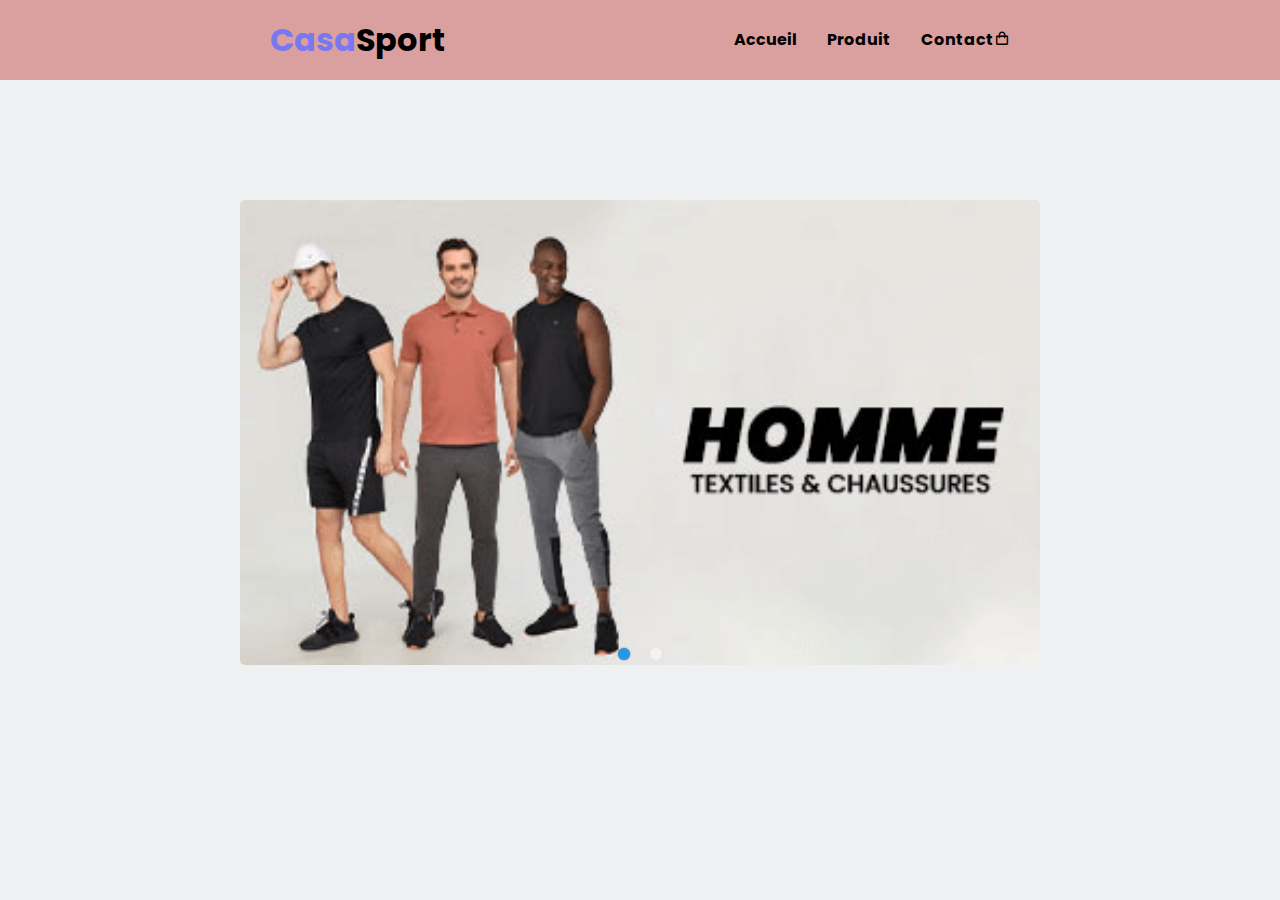
<file: index.html>
<!DOCTYPE html>
<html lang="en">
<head>
    <meta charset="UTF-8">
    <meta http-equiv="X-UA-Compatible" content="IE=edge">
    <meta name="viewport" content="width=device-width, initial-scale=1.0">
    <link rel="stylesheet" href="style.css">
    <link rel="preconnect" href="https://fonts.google.com">
    <link rel="preconnect" href="https://fonts.googleapis.com">
    <link rel="preconnect" href="https://fonts.gstatic.com" crossorigin>
    <link href="https://fonts.googleapis.com/css2?family=Kaisei+Tokumin:wght@400;500;700&family=Poppins:ital,wght@0,100;0,200;0,400;1,100;1,400&family=Roboto:ital,wght@0,300;0,400;0,500;0,700;1,500&display=swap" rel="stylesheet">
    <link href='https://unpkg.com/boxicons@2.1.4/css/boxicons.min.css' rel='stylesheet'>
    <title>casa sport</title>
</head>
<body class="mainBody">
    <header>
        <a href="index.html" class="logo"><span>Casa</span>Sport</a>
        
        <ul class="navbar">
            <li><a href="index.html">Accueil</a></li>
            <li><a href="produit.html">Produit</a></li>
            <li><a href="contact.html">Contact</a></li>
            <li><i class='bx bx-shopping-bag' id="cart-icon"></i></li>
            <div class="cart">
                <h2 class="cart-title">Your Cart</h2>
                <div class="cart-content">
                    <!--<div class="cart-box">
                        <img src="IMAGES/produit04.webp" alt="" class="cart-img">
                                                
                        <div class="detail-box">
                        
                            <div class="cart-product-title">Shirt</div>
                            <div class="cart-price">$35.05</div>
                            <input type="number" value="1" class="cart-quantity">
                        </div>
                        <i class='bx bxs-trash-alt cart-remove'></i>
                         </div>-->
                </div>
                    <div class="total">
                        <div class="total-title">Total</div>
                        <div class="total-price">0</div>
                    </div>
                    <button type="button" class="btn-buy">Buy Now</button>
                    <i class='bx bx-x' id="close-cart"></i>
                    
            </div>
        </ul>
    </header>
    <!--<section class="bannier" id="bannier">
        <div class="contenu">
            <h2>New Collection!</h2>
            <a href="#" class="btn01">Discover Now</a>
            <a href="#" class="btn02">How We Can Help?</a>
        </div>
    </section>-->
    <div class="img-slider">
        <div class="slide active">
          <img src="IMAGES/slide-02.png" alt="">
          
        </div>
        <div class="slide">
          <img src="IMAGES/slide-01.png" alt="">
          
        </div>
        
        
        <div class="navigation">
          <div class="btn active"></div>
          <div class="btn"></div>
          
        </div>
      </div>
  
      <script type="text/javascript">
      var slides = document.querySelectorAll('.slide');
      var btns = document.querySelectorAll('.btn');
      let currentSlide = 1;
  
      // Javascript for image slider manual navigation
      var manualNav = function(manual){
        slides.forEach((slide) => {
          slide.classList.remove('active');
  
          btns.forEach((btn) => {
            btn.classList.remove('active');
          });
        });
  
        slides[manual].classList.add('active');
        btns[manual].classList.add('active');
      }
  
      btns.forEach((btn, i) => {
        btn.addEventListener("click", () => {
          manualNav(i);
          currentSlide = i;
        });
      });
  
      // Javascript for image slider autoplay navigation
      var repeat = function(activeClass){
        let active = document.getElementsByClassName('active');
        let i = 1;
  
        var repeater = () => {
          setTimeout(function(){
            [...active].forEach((activeSlide) => {
              activeSlide.classList.remove('active');
            });
  
          slides[i].classList.add('active');
          btns[i].classList.add('active');
          i++;
  
          if(slides.length == i){
            i = 0;
          }
          if(i >= slides.length){
            return;
          }
          repeater();
        }, 10000);
        }
        repeater();
      }
      repeat();
      </script>
    <script src="main.js"></script>
   
        
</body>
</html>
</file>
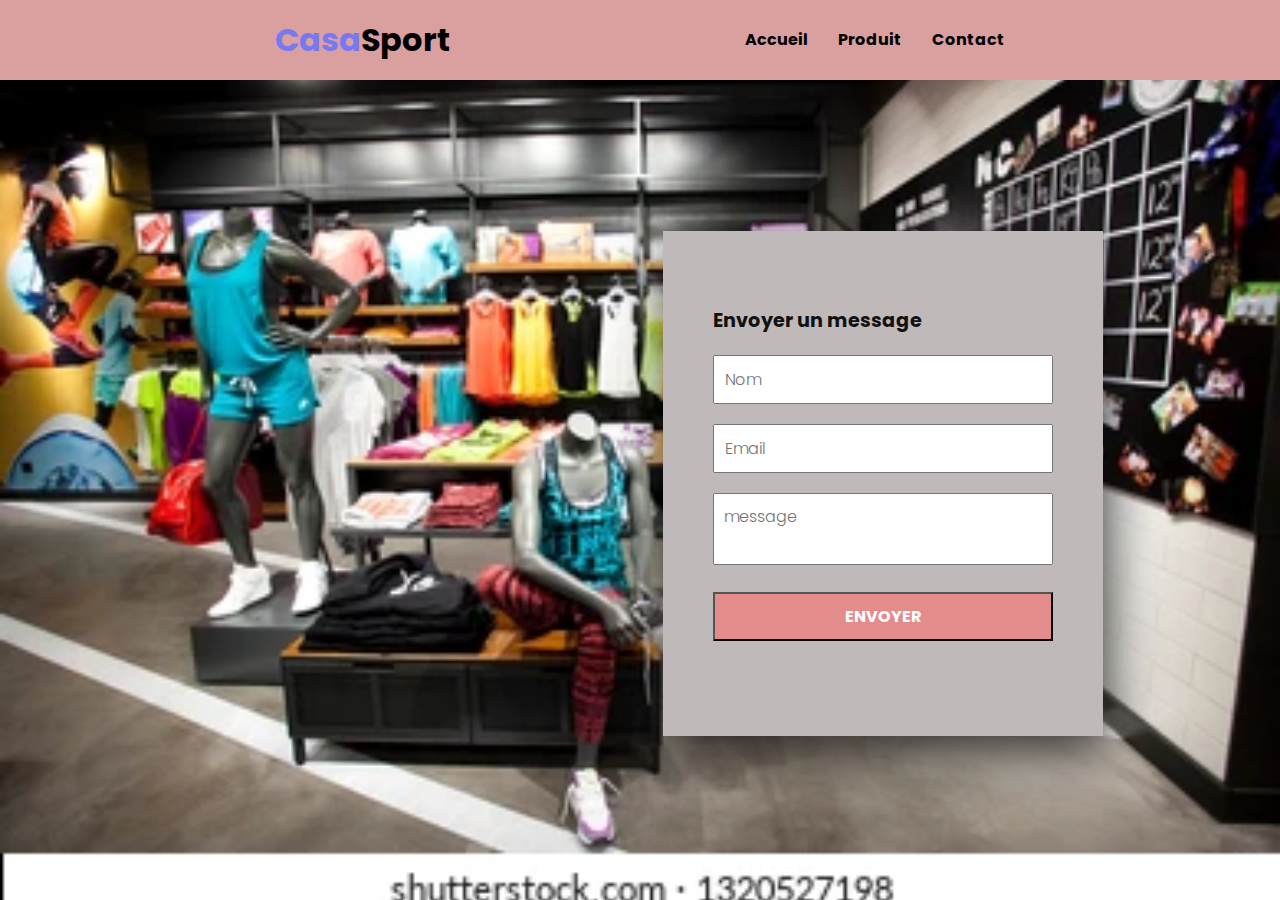
<file: contact.html>
<!DOCTYPE html>
<html lang="en">
<head>
    <meta charset="UTF-8">
    <meta http-equiv="X-UA-Compatible" content="IE=edge">
    <meta name="viewport" content="width=device-width, initial-scale=1.0">
    <link rel="stylesheet" href="style.css">
    <link rel="preconnect" href="https://fonts.google.com">
    <link rel="preconnect" href="https://fonts.googleapis.com">
    <link rel="preconnect" href="https://fonts.gstatic.com" crossorigin>
    <link href="https://fonts.googleapis.com/css2?family=Kaisei+Tokumin:wght@400;500;700&family=Poppins:ital,wght@0,100;0,200;0,400;1,100;1,400&family=Roboto:ital,wght@0,300;0,400;0,500;0,700;1,500&display=swap" rel="stylesheet">
    <link href='https://unpkg.com/boxicons@2.1.4/css/boxicons.min.css' rel='stylesheet'>
    <title>casa sport</title>
</head>
<body>
    <header>
        <a href="index.html" class="logo"><span>Casa</span>Sport</a>
        <ul class="navbar">
            <li><a href="index.html">Accueil</a></li>
            <li><a href="produit.html">Produit</a></li>
            <li><a href="contact.html">Contact</a></li>

        </ul>
    </header>
    <section class="contact" id="contact">
        <div class="contactform">
            <form id="form" action="/">
            <h2>Envoyer un message</h2>
            <div class="inputboite">
                <input type="text" placeholder="Nom" required>
                <div class="error"></div>
            </div>
            <div class="inputboite">
                <input type="email" placeholder="Email" required>
                <div class="error"></div>
            </div>
            <div class="inputboite">
                <textarea placeholder="message" required></textarea>
                <div class="error"></div>
            </div>
            <div class="inputboite">
                <input type="submit" value="envoyer">
            </div>
        </div>
    </section>    
</body>
</html>
</file>
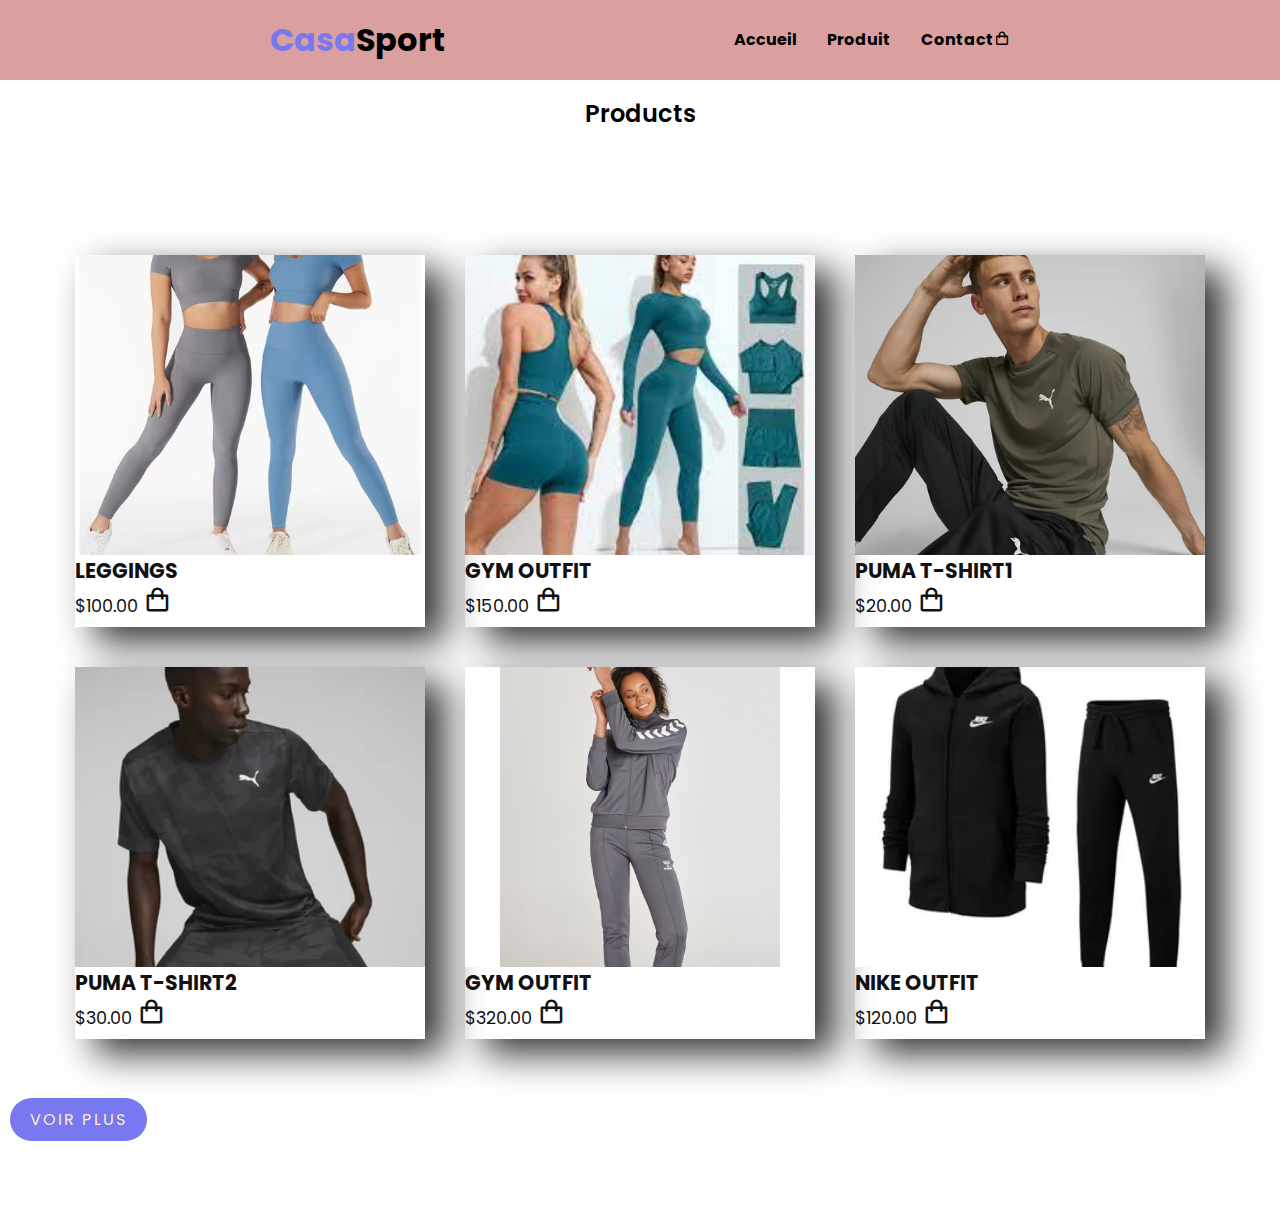
<file: produit.html>
<!DOCTYPE html>
<html lang="en">
<head>
    <meta charset="UTF-8">
    <meta http-equiv="X-UA-Compatible" content="IE=edge">
    <meta name="viewport" content="width=device-width, initial-scale=1.0">
    <link rel="stylesheet" href="style.css">
    <link rel="preconnect" href="https://fonts.google.com">
    <link rel="preconnect" href="https://fonts.googleapis.com">
    <link rel="preconnect" href="https://fonts.gstatic.com" crossorigin>
    <link href="https://fonts.googleapis.com/css2?family=Kaisei+Tokumin:wght@400;500;700&family=Poppins:ital,wght@0,100;0,200;0,400;1,100;1,400&family=Roboto:ital,wght@0,300;0,400;0,500;0,700;1,500&display=swap" rel="stylesheet">
    <link href='https://unpkg.com/boxicons@2.1.4/css/boxicons.min.css' rel='stylesheet'>
    <title>casa sport</title>
</head>
<body>
    <header>
        <a href="index.html" class="logo"><span>Casa</span>Sport</a>
        
        <ul class="navbar">
        
            <li><a href="index.html">Accueil</a></li>
            <li><a href="produit.html">Produit</a></li>
            <li><a href="contact.html">Contact</a></li>
            <li><i class='bx bx-shopping-bag' id="cart-icon"></i></li>
            <div class="cart">
                <h2 class="cart-title">Your Cart</h2>
                <div class="cart-content">
                    <!--<div class="cart-box">
                        <img src="IMAGES/produit04.webp" alt="" class="cart-img">
                                                
                        <div class="detail-box">
                        
                            <div class="cart-product-title">Shirt</div>
                            <div class="cart-price">$35.05</div>
                            <input type="number" value="1" class="cart-quantity">
                        </div>
                        <i class='bx bxs-trash-alt cart-remove'></i>
                         </div>-->
                </div>
                    <div class="total">
                        <div class="total-title">Total</div>
                        <div class="total-price">0</div>
                    </div>
                    <button type="button" class="btn-buy">Buy Now</button>
                    <i class='bx bx-x' id="close-cart"></i>
                    
            </div>
                
            


        </ul>
    </header>
    <section class="produit content" id="produit.html">
        <h2 class="section-title">Products</h2>
        <section class="contenu1">
            <div class="box">
                <div class="imbox">
                    <img src="IMAGES/produit01.jpg" alt="" class="product-img">
                </div>
                <div class="text">
                    <h3 class="product-title">leggings</h3>
                    <span class="product-price">$100.00</span>
                    <i class='bx bx-shopping-bag add-cart' id="carte-icon"></i>
                </div>
            </div>
                
            <div class="box">
                <div class="imbox">
                    <img src="IMAGES/produit02.jpg" alt="" class="product-img">
                </div>
                <div class="text">
                    <h3 class="product-title">gym outfit</h3>
                    <span class="product-price">$150.00</span>
                    <i class='bx bx-shopping-bag add-cart' id="carte-icon"></i>
                </div>
            </div>
            <div class="box">
                <div class="imbox">
                    <img src="IMAGES/produit04.webp" alt="" class="product-img">
                </div>
                <div class="text">
                    <h3 class="product-title">Puma T-shirt1</h3>
                    <span class="product-price">$20.00</span>
                    <i class='bx bx-shopping-bag add-cart' id="carte-icon"></i>
                </div>
            </div>
            <div class="box">
                <div class="imbox">
                    <img src="IMAGES/produit05.webp" alt="" class="product-img">
                </div>
                <div class="text">
                    <h3 class="product-title">Puma T-shirt2</h3>
                    <span class="product-price">$30.00</span>
                    <i class='bx bx-shopping-bag add-cart' id="carte-icon"></i>
                </div>
            </div> 
            <div class="box">
                <div class="imbox">
                    <img src="IMAGES/hmlgenesis-pants-dark-cherry.jpg" alt="" class="product-img">
                </div>
                <div class="text">
                    <h3 class="product-title">Gym outfit</h3>
                    <span class="product-price">$320.00</span>
                    <i class='bx bx-shopping-bag add-cart' id="carte-icon"></i>
                </div>
            </div>
            <div class="box">
                <div class="imbox">
                    <img src="IMAGES/nike-ensemble-de-survetement-core-bf-noir-enfant.webp" alt="" class="product-img">
                </div>
                <div class="text">
                    <h3 class="product-title">Nike Outfit</h3>
                    <span class="product-price">$120.00</span>
                    <i class='bx bx-shopping-bag add-cart' id="carte-icon"></i>
                </div>
            </div>
        </section>
        <div class="titre">
            <a href="#" class="btn01">Voir Plus</a>
        </div>
    </section>
    <script src="main.js"></script>
    
</body>
</html>
</file>
<file: style.css>
*{
    margin: 0%;
    padding: 0px;
    box-sizing: border-box;
    font-family: 'poppins', sans-serif;
    scroll-behavior: smooth;
    scroll-padding-top: 2rem;
}
p{
    font-weight: 300;
    color: #1111;
}
header{
    position: fixed;
    top: 0%;
    left: 0%;
    padding: 20px 10px;
    width: 100%;
    z-index: 1;
    display: flex;
    justify-content: space-evenly;
    align-items: center;
    transition: 0.5s;
    background: rgb(218, 159, 159);
    height: 80px;
    line-height: 80px;
    font-weight: bold;

}
#carte-icon{
    font-size: 1.8rem;
    cursor: pointer;
    top: 10%;
    left: 10%;
    display: contents;
    justify-content: space-between;
}
.cart {
    position: fixed;
    top: 0;
    right: -100%;
    width: 360px;
    min-height: 100vh;
    padding: 20px;
    background: beige ;
    box-shadow: -2px 0 4px hsl(0 4% 15% / 10%);
    transition: 0.3s;
}
.cart.active{
    right:0;

}
.cart-title {
    text-align: center;
    font-size: 1.5rem;
    font-weight: 600;
    margin-top: 0.5rem;
}
.cart-box {
    display: grid;
    grid-template-columns: 32% 50% 18%;
    align-items: center;
    gap: 1rem;
    margin-top: 1rem;
}
.cart-img {
    width: 100px;
    height: 100px;
    object-fit: contain;
    padding: 10px; 
}
#cart-icon{
    cursor: pointer;
}
#close-cart{
    position: absolute;
    top: 1rem;
    right: 0.8rem;
    font-size: 2rem;
    color: rgba(0, 0,0, 0.8);
    cursor: pointer;
}
.detail-box {
    display: grid;
    row-gap: 0.5rem;
}
.cart-product-title {
    font-size: 1rem;
    text-transform: uppercase;
}
.cart-price {
    font-weight: 500;
}
.cart-quantity {
    border: 1px solid var(#111);
    outline-color: rgb(212, 5, 5);
    width: 2.4rem;
    text-align: center;
    font-size: 1rem;
}
.cart-remove {
    font-size: 24px;
    color: rgb(209, 2, 2);
    cursor: pointer;
}
.total {
    display: flex;
    justify-content: flex-end;
    margin-top: 1rem;
    border-top: 1px solid rgba(0, 0,0, 0.8);
}
.total-title {
    font-size: 1rem;
    font-weight: 600;
}
.total-price {
    margin-left: 0.5rem;
}
.btn-buy {
    display: flex;
    margin: 1.5rem auto 0 auto;
    padding: 12px 20px;
    border: none;
    background: rgb(218, 159, 159);
    color: rgb(255, 254, 254);
    font-size: 1rem;
    font-weight: 500;
    cursor: pointer;
}
.btn-buy:hover{

    background: rgba(0, 0,0, 0.8);
}
.logo{
    color: black;
    font-weight: bold;
    font-size: 2em;
    text-decoration: none;
}
.logo span{
    color: rgb(120, 120, 240);
}
.navbar{
    display: flex;
    position: center;
    justify-content: space-between;
    padding: 20px 0;
}
.container{
    max-width: 1068px;
    margin:auto;
    width: 100%;
}
.navbar li{
    list-style: none;
}
.navbar a{
    color: black;
    text-decoration: none;
    margin-left: 30px;
    font-weight: 700;
}
header .navbar li a:hover{
    color: blue;
    border-bottom: 2px solid blue;
}
section{
    padding: 4rem 0 3rem;
}
.section-title{
    font-size: 1.5rem;
    font-weight: 600;
    padding-top: 5%;
    text-align: center;
}
/*.container{
    font-size: 1.8rem;
    cursor: pointer;
}*/
.bannier{
    position: relative;
    width: 100%;
    min-height: 100vh;
    display: flex;
    justify-content: center;
    align-items: center;
    background-image: url(./IMAGES/Leggings-de-Sport-sans-couture-pour-femmes-ensembles-de-2-pi-ces-manches-courtes-pantalon-de.webp);
    background-size: cover;
}
.bannier .contenu{
    max-width: 70%;
    text-align: center;
}
.bannier .contenu h2{
    color: rgb(51, 121, 226);
    font-size: 3em;
    text-transform: capitalize;
}


.suivant, .precedent {
    color: rgb(221, 130, 130);
    font-size: 3rem;
    position: absolute;
    top: 50%;
    transform: translateY(-50%);
}
.suivant {
    right: 1rem;
}
.precedent {
    left: 1rem;
}
.btn01{
    font-size: 1em;
    color: blanchedalmond;
    background-color: rgb(120, 120, 240);
    padding: 10px 20px;
    justify-content: center;
    align-items: center;
    margin-top: 20px;
    text-transform: uppercase;
    text-decoration: none;
    letter-spacing: 2px;
    transition: 0.5s;
    margin-left: 10px;
    border-radius: 25px;
}
.btn02{
    font-size: 1em;
    color: blanchedalmond;
    background-color: rgb(120, 120, 240);
    padding: 10px 20px;
    justify-content: center;
    align-items: center;
    margin-top: 20px;
    text-transform: uppercase;
    text-decoration: none;
    letter-spacing: 2px;
    transition: 0.5s;
    margin-left: 10px; 
    border-radius: 25px;
}
.btn01:hover{
    letter-spacing: 4px;
}
.produit{
    margin-top: -2rem;

}
.contenu1{
    display: flex;
    justify-content: center;
    flex-wrap: wrap;
    margin-top: 40px
}
.box{
    width: 350px;
    margin: 20px;
    border: 20px solide #fff;
    box-shadow: 20px 15px 35px rgba(0, 0,0, 0.8);
}
.box:hover{
    padding:10px;
    border: 1px solid var(--text-color);
    transition: 0.4s;
}
.imbox{
    position: relative;
    width: 100%;
    height: 300px;
}
.imbox img{
    position: relative;
    top: 0;
    left: 0;
    width: 100%;
    height: 300px;
    object-fit: cover;
}
.product-img{
    width:100%;
    height: auto;
    margin-bottom: 0.5rem;
}
.box .text{
    font-weight: 300px;
    color: #111;
    font-size: 1.1rem;
    text-transform: uppercase;
    margin-bottom: 0.5rem;
}
.box .text h3 h4{
    font-weight: 400;
}

.contact{
    position: relative;
    min-height: 100vh;
    display: flex;
    justify-content: center;
    align-items: center;
    background-image: url(./IMAGES/background\ contact1.jpg);
    background-size: cover;
    box-shadow: 2px 2px 12px rgba(0, 0,0, 0.8);
    width: 100%;
    background-position: unset;
}
.contactform{
    padding: 75px 50px;
    background: rgb(192, 185, 185);
    box-shadow: 5px 15px 50px rgba(0, 0,0, 0.8);
    max-width: 500px;
    margin-top: 50px;
    justify-content: center;
    align-items: center;
    margin-left: 38%;
}
.contactform .inputboite{
    position: relative;
    width: 100%;
    margin-bottom: 20px;
}
.contactform h2{
    color: #111;
    font-size: 1.2em;
    margin-bottom: 20px;
}
.contactform .inputboite input,
.contactform .inputboite textarea{
    width: 100%;
    border: 1px solide #555;
    padding: 10px;
    color: #111;
    outline: none;
    font-size: 16px;
    font-weight: 300;
    resize: none;
}
.contactform .inputboite input[type="submit"]{
    font-size: 1em;
    font-weight: 700;
    color: #fff;
    background: rgb(228, 140, 140);
    display: inline-block;
    cursor: pointer;
    text-transform: uppercase;
  
}

/*-------slider----------
.slide img {
    object-fit: cover;
    height: 100%;
    width: 100%;
    position: absolute;
    top: 0;
    left: 0;
}

.mainBody{
    margin:0;
    padding: 0;
    height: 100vh;
    display: flex;
    justify-content: center;
    align-items: center;
}

.slider {
    width: 800px;
    height: 500px;
    border-radius: 10px;
    overflow: hidden;
}
.slides{
    width: 500%;
    height: 500px;
    display: flex;
}
.slides input{
    display: none;

}
.slide{
    width: 20%;
    transition: 2s;
}
.slide img{
    width: 800px;
    height: 500px;
}
.navigation-manuel{
    position: absolute;
    width: 800px;
    margin-top: -40px;
    display: flex;
    justify-content: center;

}
.manuel-btn{
    border: 2px solid rgba(232, 71, 71, 0.067);
    padding: 5px;
    border-radius: 10px;
    cursor: pointer;
    transition: 1s; 
}*/

@import url('https://fonts.googleapis.com/css2?family=Poppins:wght@100;200;300;400;500;600;700;800;900&display=swap');

*{
  margin: 0;
  padding: 0;
  box-sizing: border-box;
  font-family: "Poppins", sans-serif;
}

.mainBody{
  height: 100vh;
  display: flex;
  justify-content: center;
  align-items: center;
  background: #eff0f1;
}

.img-slider{
  position: relative;
  width: 800px;
  height: 500px;
  margin: 10px;
  background: #eff0f1;
}

.img-slider .slide{
  z-index: 1;
  position: absolute;
  width: 100%;
  clip-path: circle(0% at 0 50%);
}

.img-slider .slide.active{
  clip-path: circle(150% at 0 50%);
  transition: 2s;
  transition-property: clip-path;
}

.img-slider .slide img{
  z-index: 1;
  width: 100%;
  border-radius: 5px;
}

.img-slider .slide .info{
  position: absolute;
  top: 0;
  padding: 15px 30px;
}

.img-slider .slide .info h2{
  color: rgb(0, 0, 0);
  font-size: 45px;
  text-transform: uppercase;
  font-weight: 800;
  letter-spacing: 2px;
}

.img-slider .slide .info p{
  color: rgb(0, 0, 0);
  background: rgba(0, 0, 0, 0.1);
  font-size: 16px;
  width: 60%;
  padding: 10px;
  border-radius: 4px;
}

.img-slider .navigation{
  z-index: 2;
  position: absolute;
  display: flex;
  bottom: 30px;
  left: 50%;
  transform: translateX(-50%);
}

.img-slider .navigation .btn{
  background: rgba(255, 255, 255, 0.5);
  width: 12px;
  height: 12px;
  margin: 10px;
  border-radius: 50%;
  cursor: pointer;
}

.img-slider .navigation .btn.active{
  background: #2696E9;
  box-shadow: 0 0 2px rgba(0, 0, 0, 0.5);
}

@media (max-width: 820px){
  .img-slider{
    width: 600px;
    height: 375px;
  }

  .img-slider .slide .info{
    padding: 10px 25px;
  }

  .img-slider .slide .info h2{
    font-size: 35px;
  }

  .img-slider .slide .info p{
    width: 70%;
    font-size: 15px;
  }

  .img-slider .navigation{
    bottom: 25px;
  }

  .img-slider .navigation .btn{
    width: 10px;
    height: 10px;
    margin: 8px;
  }
}

@media (max-width: 620px){
  .img-slider{
    width: 400px;
    height: 250px;
  }

  .img-slider .slide .info{
    padding: 10px 20px;
  }

  .img-slider .slide .info h2{
    font-size: 30px;
  }

  .img-slider .slide .info p{
    width: 80%;
    font-size: 13px;
  }

  .img-slider .navigation{
    bottom: 15px;
  }

  .img-slider .navigation .btn{
    width: 8px;
    height: 8px;
    margin: 6px;
  }
}

@media (max-width: 420px){
  .img-slider{
    width: 320px;
    height: 200px;
  }

  .img-slider .slide .info{
    padding: 5px 10px;
  }

  .img-slider .slide .info h2{
    font-size: 25px;
  }

  .img-slider .slide .info p{
    width: 90%;
    font-size: 11px;
  }

  .img-slider .navigation{
    bottom: 10px;
  }
}
@media (max-width: 1080px){
    .navbar{
        padding:15px;
    }
    section{
        padding:3rem 0 2rem;

    }
    .container{
        margin: 0 auto;
        width: 90%;
    }
    .produit{
        margin-top: 2rem !important;
    }
}

@media (max-width: 400px){
    .navbar{
        padding:10px;
    }
    .logo{
        font-size: 1rem;

    }
    .cart{
        width: 320px;
    }
}
</file>
